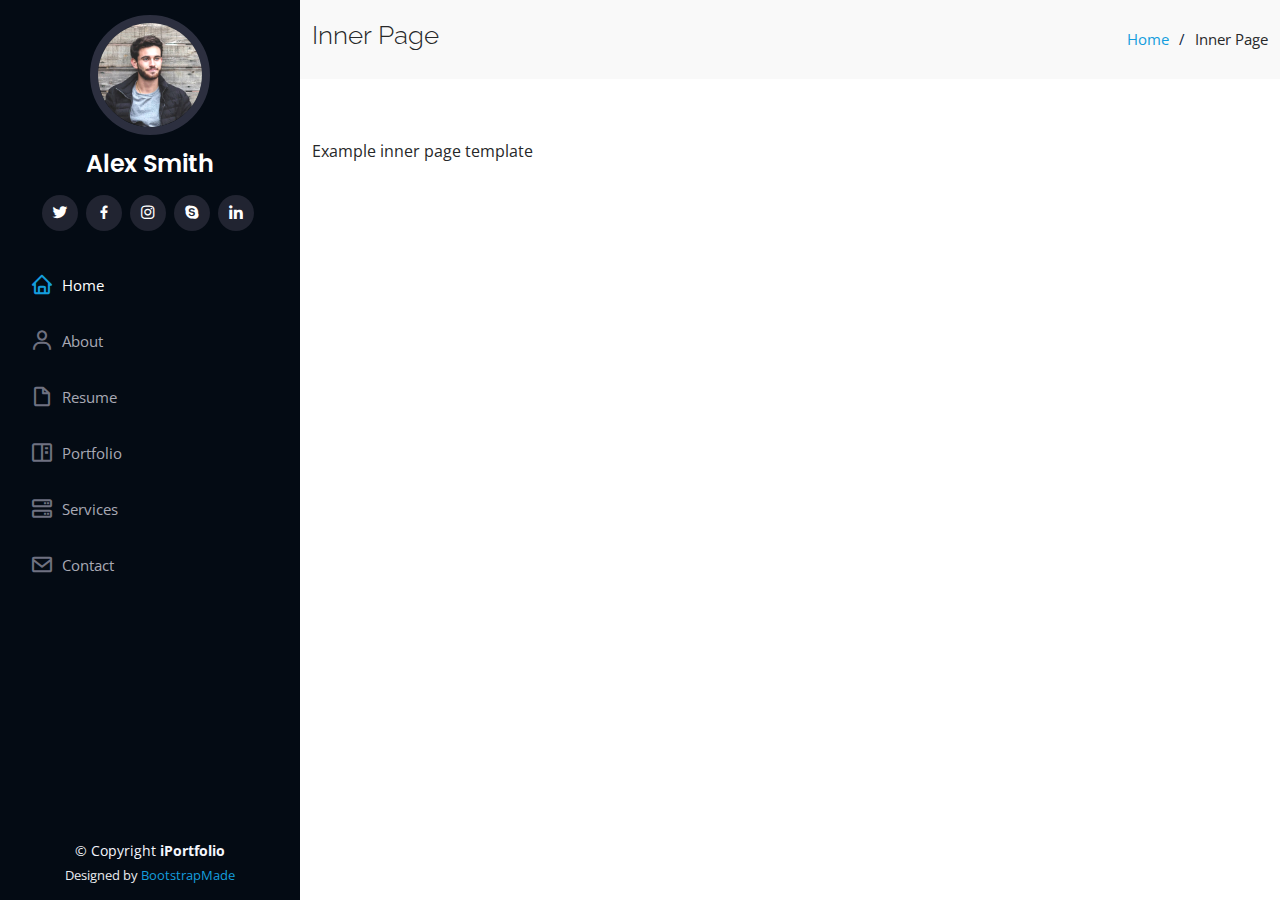
<file: inner-page.html>
<!DOCTYPE html>
<html lang="en">

<head>
  <meta charset="utf-8">
  <meta content="width=device-width, initial-scale=1.0" name="viewport">

  <title>Inner Page - iPortfolio Bootstrap Template</title>
  <meta content="" name="description">
  <meta content="" name="keywords">

  <!-- Favicons -->
  <link href="assets/img/favicon.png" rel="icon">
  <link href="assets/img/apple-touch-icon.png" rel="apple-touch-icon">

  <!-- Google Fonts -->
  <link href="https://fonts.googleapis.com/css?family=Open+Sans:300,300i,400,400i,600,600i,700,700i|Raleway:300,300i,400,400i,500,500i,600,600i,700,700i|Poppins:300,300i,400,400i,500,500i,600,600i,700,700i" rel="stylesheet">

  <!-- Vendor CSS Files -->
  <link href="assets/vendor/aos/aos.css" rel="stylesheet">
  <link href="assets/vendor/bootstrap/css/bootstrap.min.css" rel="stylesheet">
  <link href="assets/vendor/bootstrap-icons/bootstrap-icons.css" rel="stylesheet">
  <link href="assets/vendor/boxicons/css/boxicons.min.css" rel="stylesheet">
  <link href="assets/vendor/glightbox/css/glightbox.min.css" rel="stylesheet">
  <link href="assets/vendor/swiper/swiper-bundle.min.css" rel="stylesheet">

  <!-- Template Main CSS File -->
  <link href="assets/css/style.css" rel="stylesheet">

  <!-- =======================================================
  * Template Name: iPortfolio - v3.10.0
  * Template URL: https://bootstrapmade.com/iportfolio-bootstrap-portfolio-websites-template/
  * Author: BootstrapMade.com
  * License: https://bootstrapmade.com/license/
  ======================================================== -->
</head>

<body>

  <!-- ======= Mobile nav toggle button ======= -->
  <i class="bi bi-list mobile-nav-toggle d-xl-none"></i>

  <!-- ======= Header ======= -->
  <header id="header">
    <div class="d-flex flex-column">

      <div class="profile">
        <img src="assets/img/profile-img.jpg" alt="" class="img-fluid rounded-circle">
        <h1 class="text-light"><a href="index.html">Alex Smith</a></h1>
        <div class="social-links mt-3 text-center">
          <a href="#" class="twitter"><i class="bx bxl-twitter"></i></a>
          <a href="#" class="facebook"><i class="bx bxl-facebook"></i></a>
          <a href="#" class="instagram"><i class="bx bxl-instagram"></i></a>
          <a href="#" class="google-plus"><i class="bx bxl-skype"></i></a>
          <a href="#" class="linkedin"><i class="bx bxl-linkedin"></i></a>
        </div>
      </div>

      <nav id="navbar" class="nav-menu navbar">
        <ul>
          <li><a href="#hero" class="nav-link scrollto active"><i class="bx bx-home"></i> <span>Home</span></a></li>
          <li><a href="#about" class="nav-link scrollto"><i class="bx bx-user"></i> <span>About</span></a></li>
          <li><a href="#resume" class="nav-link scrollto"><i class="bx bx-file-blank"></i> <span>Resume</span></a></li>
          <li><a href="#portfolio" class="nav-link scrollto"><i class="bx bx-book-content"></i> <span>Portfolio</span></a></li>
          <li><a href="#services" class="nav-link scrollto"><i class="bx bx-server"></i> <span>Services</span></a></li>
          <li><a href="#contact" class="nav-link scrollto"><i class="bx bx-envelope"></i> <span>Contact</span></a></li>
        </ul>
      </nav><!-- .nav-menu -->
    </div>
  </header><!-- End Header -->

  <main id="main">

    <!-- ======= Breadcrumbs ======= -->
    <section class="breadcrumbs">
      <div class="container">

        <div class="d-flex justify-content-between align-items-center">
          <h2>Inner Page</h2>
          <ol>
            <li><a href="index.html">Home</a></li>
            <li>Inner Page</li>
          </ol>
        </div>

      </div>
    </section><!-- End Breadcrumbs -->

    <section class="inner-page">
      <div class="container">
        <p>
          Example inner page template
        </p>
      </div>
    </section>

  </main><!-- End #main -->

  <!-- ======= Footer ======= -->
  <footer id="footer">
    <div class="container">
      <div class="copyright">
        &copy; Copyright <strong><span>iPortfolio</span></strong>
      </div>
      <div class="credits">
        <!-- All the links in the footer should remain intact. -->
        <!-- You can delete the links only if you purchased the pro version. -->
        <!-- Licensing information: https://bootstrapmade.com/license/ -->
        <!-- Purchase the pro version with working PHP/AJAX contact form: https://bootstrapmade.com/iportfolio-bootstrap-portfolio-websites-template/ -->
        Designed by <a href="https://bootstrapmade.com/">BootstrapMade</a>
      </div>
    </div>
  </footer><!-- End  Footer -->

  <a href="#" class="back-to-top d-flex align-items-center justify-content-center"><i class="bi bi-arrow-up-short"></i></a>

  <!-- Vendor JS Files -->
  <script src="assets/vendor/purecounter/purecounter_vanilla.js"></script>
  <script src="assets/vendor/aos/aos.js"></script>
  <script src="assets/vendor/bootstrap/js/bootstrap.bundle.min.js"></script>
  <script src="assets/vendor/glightbox/js/glightbox.min.js"></script>
  <script src="assets/vendor/isotope-layout/isotope.pkgd.min.js"></script>
  <script src="assets/vendor/swiper/swiper-bundle.min.js"></script>
  <script src="assets/vendor/typed.js/typed.min.js"></script>
  <script src="assets/vendor/waypoints/noframework.waypoints.js"></script>
  <script src="assets/vendor/php-email-form/validate.js"></script>

  <!-- Template Main JS File -->
  <script src="assets/js/main.js"></script>

</body>

</html>
</file>
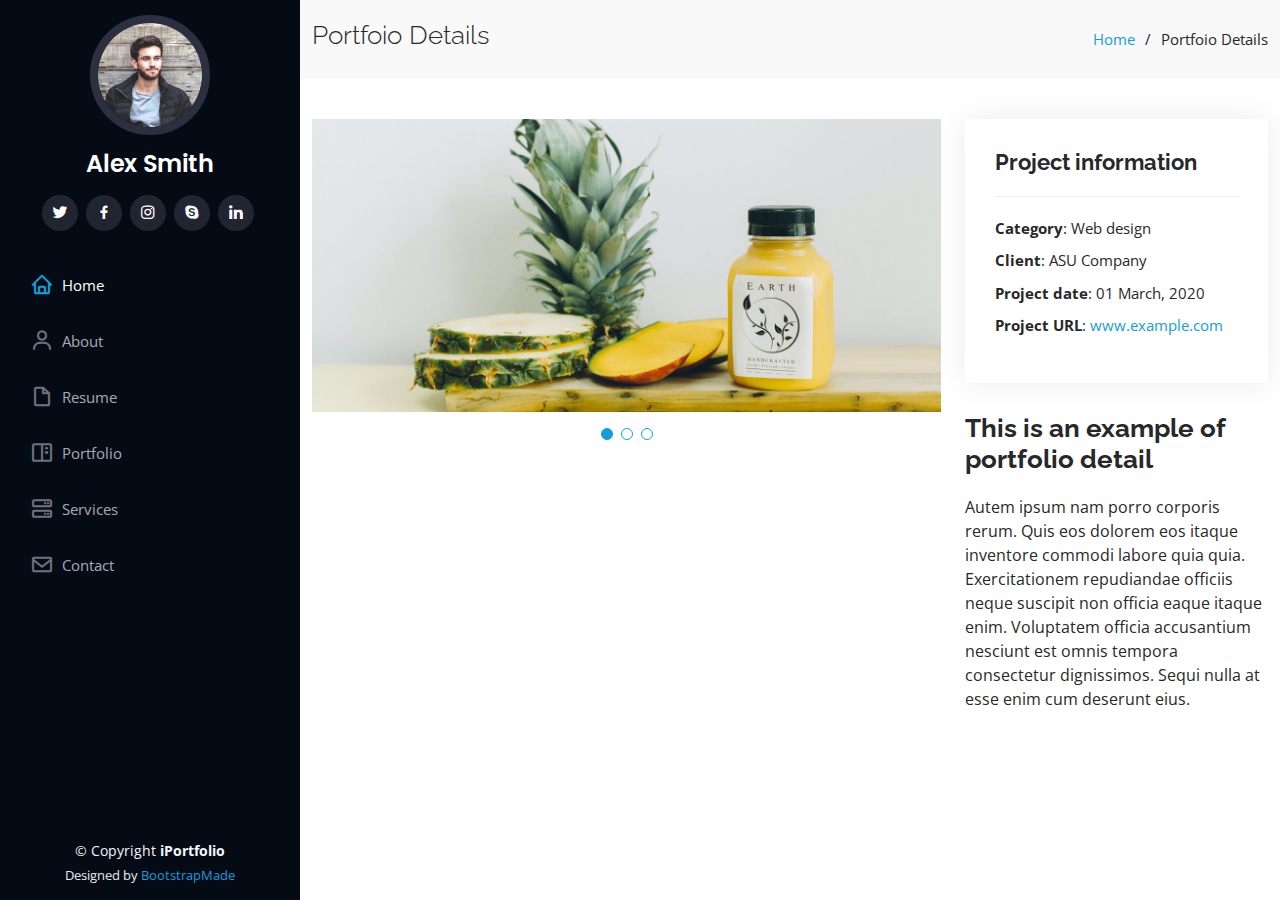
<file: portfolio-details.html>
<!DOCTYPE html>
<html lang="en">

<head>
  <meta charset="utf-8">
  <meta content="width=device-width, initial-scale=1.0" name="viewport">

  <title>Portfolio Details - iPortfolio Bootstrap Template</title>
  <meta content="" name="description">
  <meta content="" name="keywords">

  <!-- Favicons -->
  <link href="assets/img/favicon.png" rel="icon">
  <link href="assets/img/apple-touch-icon.png" rel="apple-touch-icon">

  <!-- Google Fonts -->
  <link href="https://fonts.googleapis.com/css?family=Open+Sans:300,300i,400,400i,600,600i,700,700i|Raleway:300,300i,400,400i,500,500i,600,600i,700,700i|Poppins:300,300i,400,400i,500,500i,600,600i,700,700i" rel="stylesheet">

  <!-- Vendor CSS Files -->
  <link href="assets/vendor/aos/aos.css" rel="stylesheet">
  <link href="assets/vendor/bootstrap/css/bootstrap.min.css" rel="stylesheet">
  <link href="assets/vendor/bootstrap-icons/bootstrap-icons.css" rel="stylesheet">
  <link href="assets/vendor/boxicons/css/boxicons.min.css" rel="stylesheet">
  <link href="assets/vendor/glightbox/css/glightbox.min.css" rel="stylesheet">
  <link href="assets/vendor/swiper/swiper-bundle.min.css" rel="stylesheet">

  <!-- Template Main CSS File -->
  <link href="assets/css/style.css" rel="stylesheet">

  <!-- =======================================================
  * Template Name: iPortfolio - v3.10.0
  * Template URL: https://bootstrapmade.com/iportfolio-bootstrap-portfolio-websites-template/
  * Author: BootstrapMade.com
  * License: https://bootstrapmade.com/license/
  ======================================================== -->
</head>

<body>

  <!-- ======= Mobile nav toggle button ======= -->
  <i class="bi bi-list mobile-nav-toggle d-xl-none"></i>

  <!-- ======= Header ======= -->
  <header id="header">
    <div class="d-flex flex-column">

      <div class="profile">
        <img src="assets/img/profile-img.jpg" alt="" class="img-fluid rounded-circle">
        <h1 class="text-light"><a href="index.html">Alex Smith</a></h1>
        <div class="social-links mt-3 text-center">
          <a href="#" class="twitter"><i class="bx bxl-twitter"></i></a>
          <a href="#" class="facebook"><i class="bx bxl-facebook"></i></a>
          <a href="#" class="instagram"><i class="bx bxl-instagram"></i></a>
          <a href="#" class="google-plus"><i class="bx bxl-skype"></i></a>
          <a href="#" class="linkedin"><i class="bx bxl-linkedin"></i></a>
        </div>
      </div>

      <nav id="navbar" class="nav-menu navbar">
        <ul>
          <li><a href="#hero" class="nav-link scrollto active"><i class="bx bx-home"></i> <span>Home</span></a></li>
          <li><a href="#about" class="nav-link scrollto"><i class="bx bx-user"></i> <span>About</span></a></li>
          <li><a href="#resume" class="nav-link scrollto"><i class="bx bx-file-blank"></i> <span>Resume</span></a></li>
          <li><a href="#portfolio" class="nav-link scrollto"><i class="bx bx-book-content"></i> <span>Portfolio</span></a></li>
          <li><a href="#services" class="nav-link scrollto"><i class="bx bx-server"></i> <span>Services</span></a></li>
          <li><a href="#contact" class="nav-link scrollto"><i class="bx bx-envelope"></i> <span>Contact</span></a></li>
        </ul>
      </nav><!-- .nav-menu -->
    </div>
  </header><!-- End Header -->

  <main id="main">

    <!-- ======= Breadcrumbs ======= -->
    <section id="breadcrumbs" class="breadcrumbs">
      <div class="container">

        <div class="d-flex justify-content-between align-items-center">
          <h2>Portfoio Details</h2>
          <ol>
            <li><a href="index.html">Home</a></li>
            <li>Portfoio Details</li>
          </ol>
        </div>

      </div>
    </section><!-- End Breadcrumbs -->

    <!-- ======= Portfolio Details Section ======= -->
    <section id="portfolio-details" class="portfolio-details">
      <div class="container">

        <div class="row gy-4">

          <div class="col-lg-8">
            <div class="portfolio-details-slider swiper">
              <div class="swiper-wrapper align-items-center">

                <div class="swiper-slide">
                  <img src="assets/img/portfolio/portfolio-details-1.jpg" alt="">
                </div>

                <div class="swiper-slide">
                  <img src="assets/img/portfolio/portfolio-details-2.jpg" alt="">
                </div>

                <div class="swiper-slide">
                  <img src="assets/img/portfolio/portfolio-details-3.jpg" alt="">
                </div>

              </div>
              <div class="swiper-pagination"></div>
            </div>
          </div>

          <div class="col-lg-4">
            <div class="portfolio-info">
              <h3>Project information</h3>
              <ul>
                <li><strong>Category</strong>: Web design</li>
                <li><strong>Client</strong>: ASU Company</li>
                <li><strong>Project date</strong>: 01 March, 2020</li>
                <li><strong>Project URL</strong>: <a href="#">www.example.com</a></li>
              </ul>
            </div>
            <div class="portfolio-description">
              <h2>This is an example of portfolio detail</h2>
              <p>
                Autem ipsum nam porro corporis rerum. Quis eos dolorem eos itaque inventore commodi labore quia quia. Exercitationem repudiandae officiis neque suscipit non officia eaque itaque enim. Voluptatem officia accusantium nesciunt est omnis tempora consectetur dignissimos. Sequi nulla at esse enim cum deserunt eius.
              </p>
            </div>
          </div>

        </div>

      </div>
    </section><!-- End Portfolio Details Section -->

  </main><!-- End #main -->

  <!-- ======= Footer ======= -->
  <footer id="footer">
    <div class="container">
      <div class="copyright">
        &copy; Copyright <strong><span>iPortfolio</span></strong>
      </div>
      <div class="credits">
        <!-- All the links in the footer should remain intact. -->
        <!-- You can delete the links only if you purchased the pro version. -->
        <!-- Licensing information: https://bootstrapmade.com/license/ -->
        <!-- Purchase the pro version with working PHP/AJAX contact form: https://bootstrapmade.com/iportfolio-bootstrap-portfolio-websites-template/ -->
        Designed by <a href="https://bootstrapmade.com/">BootstrapMade</a>
      </div>
    </div>
  </footer><!-- End  Footer -->

  <a href="#" class="back-to-top d-flex align-items-center justify-content-center"><i class="bi bi-arrow-up-short"></i></a>

  <!-- Vendor JS Files -->
  <script src="assets/vendor/purecounter/purecounter_vanilla.js"></script>
  <script src="assets/vendor/aos/aos.js"></script>
  <script src="assets/vendor/bootstrap/js/bootstrap.bundle.min.js"></script>
  <script src="assets/vendor/glightbox/js/glightbox.min.js"></script>
  <script src="assets/vendor/isotope-layout/isotope.pkgd.min.js"></script>
  <script src="assets/vendor/swiper/swiper-bundle.min.js"></script>
  <script src="assets/vendor/typed.js/typed.min.js"></script>
  <script src="assets/vendor/waypoints/noframework.waypoints.js"></script>
  <script src="assets/vendor/php-email-form/validate.js"></script>

  <!-- Template Main JS File -->
  <script src="assets/js/main.js"></script>

</body>

</html>
</file>
<file: assets/css/style.css>
/**
* Template Name: iPortfolio - v3.10.0
* Template URL: https://bootstrapmade.com/iportfolio-bootstrap-portfolio-websites-template/
* Author: BootstrapMade.com
* License: https://bootstrapmade.com/license/
*/

/*--------------------------------------------------------------
# General
--------------------------------------------------------------*/
body {
  font-family: "Open Sans", sans-serif;
  color: #272829;
}

a {
  color: #149ddd;
  text-decoration: none;
}

a:hover {
  color: #37b3ed;
  text-decoration: none;
}

h1,
h2,
h3,
h4,
h5,
h6 {
  font-family: "Raleway", sans-serif;
}

/*--------------------------------------------------------------
# Back to top button
--------------------------------------------------------------*/
.back-to-top {
  position: fixed;
  visibility: hidden;
  opacity: 0;
  right: 15px;
  bottom: 15px;
  z-index: 996;
  background: #149ddd;
  width: 40px;
  height: 40px;
  border-radius: 50px;
  transition: all 0.4s;
}

.back-to-top i {
  font-size: 28px;
  color: #fff;
  line-height: 0;
}

.back-to-top:hover {
  background: #2eafec;
  color: #fff;
}

.back-to-top.active {
  visibility: visible;
  opacity: 1;
}

/*--------------------------------------------------------------
# Header
--------------------------------------------------------------*/
#header {
  position: fixed;
  top: 0;
  left: 0;
  bottom: 0;
  width: 300px;
  transition: all ease-in-out 0.5s;
  z-index: 9997;
  transition: all 0.5s;
  padding: 0 15px;
  background: #040b14;
  overflow-y: auto;
}

#header .profile img {
  margin: 15px auto;
  display: block;
  width: 120px;
  border: 8px solid #2c2f3f;
}

#header .profile h1 {
  font-size: 24px;
  margin: 0;
  padding: 0;
  font-weight: 600;
  -moz-text-align-last: center;
  text-align-last: center;
  font-family: "Poppins", sans-serif;
}

#header .profile h1 a,
#header .profile h1 a:hover {
  color: #fff;
  text-decoration: none;
}

#header .profile .social-links a {
  font-size: 18px;
  display: inline-block;
  background: #212431;
  color: #fff;
  line-height: 1;
  padding: 8px 0;
  margin-right: 4px;
  border-radius: 50%;
  text-align: center;
  width: 36px;
  height: 36px;
  transition: 0.3s;
}

#header .profile .social-links a:hover {
  background: #149ddd;
  color: #fff;
  text-decoration: none;
}

#main {
  margin-left: 300px;
}

@media (max-width: 1199px) {
  #header {
    left: -300px;
  }

  #main {
    margin-left: 0;
  }
}

/*--------------------------------------------------------------
# Navigation Menu
--------------------------------------------------------------*/
/* Desktop Navigation */
.nav-menu {
  padding: 30px 0 0 0;
}

.nav-menu * {
  margin: 0;
  padding: 0;
  list-style: none;
}

.nav-menu>ul>li {
  position: relative;
  white-space: nowrap;
}

.nav-menu a,
.nav-menu a:focus {
  display: flex;
  align-items: center;
  color: #a8a9b4;
  padding: 12px 15px;
  margin-bottom: 8px;
  transition: 0.3s;
  font-size: 15px;
}

.nav-menu a i,
.nav-menu a:focus i {
  font-size: 24px;
  padding-right: 8px;
  color: #6f7180;
}

.nav-menu a:hover,
.nav-menu .active,
.nav-menu .active:focus,
.nav-menu li:hover>a {
  text-decoration: none;
  color: #fff;
}

.nav-menu a:hover i,
.nav-menu .active i,
.nav-menu .active:focus i,
.nav-menu li:hover>a i {
  color: #149ddd;
}

/* Mobile Navigation */
.mobile-nav-toggle {
  position: fixed;
  right: 15px;
  top: 15px;
  z-index: 9998;
  border: 0;
  font-size: 24px;
  transition: all 0.4s;
  outline: none !important;
  background-color: #149ddd;
  color: #fff;
  width: 40px;
  height: 40px;
  display: inline-flex;
  align-items: center;
  justify-content: center;
  line-height: 0;
  border-radius: 50px;
  cursor: pointer;
}

.mobile-nav-active {
  overflow: hidden;
}

.mobile-nav-active #header {
  left: 0;
}

/*--------------------------------------------------------------
# Hero Section
--------------------------------------------------------------*/
#hero {
  width: 100%;
  height: 100vh;
  background: url("../img/hero-bg.png") top center;
  background-size: cover;
}

#hero:before {
  content: "";
  background: rgba(5, 13, 24, 0.3);
  position: absolute;
  bottom: 0;
  top: 0;
  left: 0;
  right: 0;
  z-index: 1;
}

#hero .hero-container {
  position: relative;
  z-index: 2;
  min-width: 300px;
}

#hero h1 {
  margin: 0 0 10px 0;
  font-size: 64px;
  font-weight: 700;
  line-height: 56px;
  color: #fff;
}

#hero p {
  color: #fff;
  margin-bottom: 50px;
  font-size: 26px;
  font-family: "Poppins", sans-serif;
}

#hero p span {
  color: #fff;
  padding-bottom: 4px;
  letter-spacing: 1px;
  border-bottom: 3px solid #149ddd;
}

@media (min-width: 1024px) {
  #hero {
    background-attachment: fixed;
  }
}

@media (max-width: 768px) {
  #hero h1 {
    font-size: 28px;
    line-height: 36px;
  }

  #hero h2 {
    font-size: 18px;
    line-height: 24px;
    margin-bottom: 30px;
  }
}

/*--------------------------------------------------------------
# Sections General
--------------------------------------------------------------*/
section {
  padding: 60px 0;
  overflow: hidden;
}

.section-bg {
  background: #f5f8fd;
}

.section-title {
  padding-bottom: 30px;
}

.section-title h2 {
  font-size: 32px;
  font-weight: bold;
  margin-bottom: 20px;
  padding-bottom: 20px;
  position: relative;
  color: #173b6c;
}

.section-title h2::after {
  content: "";
  position: absolute;
  display: block;
  width: 50px;
  height: 3px;
  background: #149ddd;
  bottom: 0;
  left: 0;
}

.section-title p {
  margin-bottom: 0;
}

/*--------------------------------------------------------------
# About
--------------------------------------------------------------*/
.about .content h3 {
  font-weight: 700;
  font-size: 26px;
  color: #173b6c;
}

.about .content ul {
  list-style: none;
  padding: 0;
}

.about .content ul li {
  margin-bottom: 20px;
  display: flex;
  align-items: center;
}

.about .content ul strong {
  margin-right: 10px;
}

.about .content ul i {
  font-size: 16px;
  margin-right: 5px;
  color: #149ddd;
  line-height: 0;
}

.about .content p:last-child {
  margin-bottom: 0;
}

/*--------------------------------------------------------------
# Facts
--------------------------------------------------------------*/
.facts {
  padding-bottom: 30px;
}

.facts .count-box {
  padding: 30px;
  width: 100%;
}

.facts .count-box i {
  display: block;
  font-size: 44px;
  color: #149ddd;
  float: left;
  line-height: 0;
}

.facts .count-box span {
  font-size: 48px;
  line-height: 40px;
  display: block;
  font-weight: 700;
  color: #050d18;
  margin-left: 60px;
}

.facts .count-box p {
  padding: 15px 0 0 0;
  margin: 0 0 0 60px;
  font-family: "Raleway", sans-serif;
  font-size: 14px;
  color: #122f57;
}

.facts .count-box a {
  font-weight: 600;
  display: block;
  margin-top: 20px;
  color: #122f57;
  font-size: 15px;
  font-family: "Poppins", sans-serif;
  transition: ease-in-out 0.3s;
}

.facts .count-box a:hover {
  color: #1f5297;
}

/*--------------------------------------------------------------
# Akills
--------------------------------------------------------------*/
.skills .progress {
  height: 60px;
  display: block;
  background: none;
  border-radius: 0;
}

.skills .progress .skill {
  padding: 0;
  margin: 0 0 6px 0;
  text-transform: uppercase;
  display: block;
  font-weight: 600;
  font-family: "Poppins", sans-serif;
  color: #050d18;
}

.skills .progress .skill .val {
  float: right;
  font-style: normal;
}

.skills .progress-bar-wrap {
  background: #dce8f8;
  height: 10px;
}

.skills .progress-bar {
  width: 1px;
  height: 10px;
  transition: 0.9s;
  background-color: #149ddd;
}

/*--------------------------------------------------------------
# Resume
--------------------------------------------------------------*/
.resume .resume-title {
  font-size: 26px;
  font-weight: 700;
  margin-top: 20px;
  margin-bottom: 20px;
  color: #050d18;
}

.resume .resume-item {
  padding: 0 0 20px 20px;
  margin-top: -2px;
  border-left: 2px solid #1f5297;
  position: relative;
}

.resume .resume-item h4 {
  line-height: 18px;
  font-size: 18px;
  font-weight: 600;
  text-transform: uppercase;
  font-family: "Poppins", sans-serif;
  color: #050d18;
  margin-bottom: 10px;
}

.resume .resume-item h5 {
  font-size: 16px;
  background: #e4edf9;
  padding: 5px 15px;
  display: inline-block;
  font-weight: 600;
  margin-bottom: 10px;
}

.resume .resume-item ul {
  padding-left: 20px;
}

.resume .resume-item ul li {
  padding-bottom: 10px;
}

.resume .resume-item:last-child {
  padding-bottom: 0;
}

.resume .resume-item::before {
  content: "";
  position: absolute;
  width: 16px;
  height: 16px;
  border-radius: 50px;
  left: -9px;
  top: 0;
  background: #fff;
  border: 2px solid #1f5297;
}

/*--------------------------------------------------------------
# Portfolio
--------------------------------------------------------------*/
.portfolio .portfolio-item {
  margin-bottom: 30px;
}

.portfolio #portfolio-flters {
  padding: 0;
  margin: 0 auto 35px auto;
  list-style: none;
  text-align: center;
  background: #fff;
  border-radius: 50px;
  padding: 2px 15px;
}

.portfolio #portfolio-flters li {
  cursor: pointer;
  display: inline-block;
  padding: 10px 15px 8px 15px;
  font-size: 14px;
  font-weight: 600;
  line-height: 1;
  text-transform: uppercase;
  color: #272829;
  margin-bottom: 5px;
  transition: all 0.3s ease-in-out;
}

.portfolio #portfolio-flters li:hover,
.portfolio #portfolio-flters li.filter-active {
  color: #149ddd;
}

.portfolio #portfolio-flters li:last-child {
  margin-right: 0;
}

.portfolio .portfolio-wrap {
  transition: 0.3s;
  position: relative;
  overflow: hidden;
  z-index: 1;
}

.portfolio .portfolio-wrap::before {
  content: "";
  background: rgba(255, 255, 255, 0.5);
  position: absolute;
  left: 0;
  right: 0;
  top: 0;
  bottom: 0;
  transition: all ease-in-out 0.3s;
  z-index: 2;
  opacity: 0;
}

.portfolio .portfolio-wrap .portfolio-links {
  opacity: 1;
  left: 0;
  right: 0;
  bottom: -60px;
  z-index: 3;
  position: absolute;
  transition: all ease-in-out 0.3s;
  display: flex;
  justify-content: center;
}

.portfolio .portfolio-wrap .portfolio-links a {
  color: #fff;
  font-size: 28px;
  text-align: center;
  background: rgba(20, 157, 221, 0.75);
  transition: 0.3s;
  width: 50%;
}

.portfolio .portfolio-wrap .portfolio-links a:hover {
  background: rgba(20, 157, 221, 0.95);
}

.portfolio .portfolio-wrap .portfolio-links a+a {
  border-left: 1px solid #37b3ed;
}

.portfolio .portfolio-wrap:hover::before {
  top: 0;
  left: 0;
  right: 0;
  bottom: 0;
  opacity: 1;
}

.portfolio .portfolio-wrap:hover .portfolio-links {
  opacity: 1;
  bottom: 0;
}

/*--------------------------------------------------------------
# Portfolio Details
--------------------------------------------------------------*/
.portfolio-details {
  padding-top: 40px;
}

.portfolio-details .portfolio-details-slider img {
  width: 100%;
}

.portfolio-details .portfolio-details-slider .swiper-pagination {
  margin-top: 20px;
  position: relative;
}

.portfolio-details .portfolio-details-slider .swiper-pagination .swiper-pagination-bullet {
  width: 12px;
  height: 12px;
  background-color: #fff;
  opacity: 1;
  border: 1px solid #149ddd;
}

.portfolio-details .portfolio-details-slider .swiper-pagination .swiper-pagination-bullet-active {
  background-color: #149ddd;
}

.portfolio-details .portfolio-info {
  padding: 30px;
  box-shadow: 0px 0 30px rgba(5, 13, 24, 0.08);
}

.portfolio-details .portfolio-info h3 {
  font-size: 22px;
  font-weight: 700;
  margin-bottom: 20px;
  padding-bottom: 20px;
  border-bottom: 1px solid #eee;
}

.portfolio-details .portfolio-info ul {
  list-style: none;
  padding: 0;
  font-size: 15px;
}

.portfolio-details .portfolio-info ul li+li {
  margin-top: 10px;
}

.portfolio-details .portfolio-description {
  padding-top: 30px;
}

.portfolio-details .portfolio-description h2 {
  font-size: 26px;
  font-weight: 700;
  margin-bottom: 20px;
}

.portfolio-details .portfolio-description p {
  padding: 0;
}

/*--------------------------------------------------------------
# Services
--------------------------------------------------------------*/
.services .icon-box {
  margin-bottom: 20px;
}

.services .icon {
  float: left;
  display: flex;
  align-items: center;
  justify-content: center;
  width: 54px;
  height: 54px;
  background: #149ddd;
  border-radius: 50%;
  transition: 0.5s;
  border: 1px solid #149ddd;
}

.services .icon i {
  color: #fff;
  font-size: 24px;
  line-height: 0;
}

.services .icon-box:hover .icon {
  background: #fff;
}

.services .icon-box:hover .icon i {
  color: #149ddd;
}

.services .title {
  margin-left: 80px;
  font-weight: 700;
  margin-bottom: 15px;
  font-size: 18px;
}

.services .title a {
  color: #343a40;
}

.services .title a:hover {
  color: #149ddd;
}

.services .description {
  margin-left: 80px;
  line-height: 24px;
  font-size: 14px;
}

/*--------------------------------------------------------------
# Testimonials
--------------------------------------------------------------*/
.testimonials .testimonials-carousel,
.testimonials .testimonials-slider {
  overflow: hidden;
}

.testimonials .testimonial-item {
  box-sizing: content-box;
  text-align: center;
  min-height: 320px;
}

.testimonials .testimonial-item .testimonial-img {
  width: 90px;
  border-radius: 50%;
  margin: 0 auto;
}

.testimonials .testimonial-item h3 {
  font-size: 18px;
  font-weight: bold;
  margin: 10px 0 5px 0;
  color: #111;
}

.testimonials .testimonial-item h4 {
  font-size: 14px;
  color: #999;
  margin: 0;
}

.testimonials .testimonial-item .quote-icon-left,
.testimonials .testimonial-item .quote-icon-right {
  color: #c3e8fa;
  font-size: 26px;
}

.testimonials .testimonial-item .quote-icon-left {
  display: inline-block;
  left: -5px;
  position: relative;
}

.testimonials .testimonial-item .quote-icon-right {
  display: inline-block;
  right: -5px;
  position: relative;
  top: 10px;
}

.testimonials .testimonial-item p {
  font-style: italic;
  margin: 0 15px 15px 15px;
  padding: 20px;
  background: #fff;
  position: relative;
  margin-bottom: 35px;
  border-radius: 6px;
  box-shadow: 0px 2px 15px rgba(0, 0, 0, 0.1);
}

.testimonials .testimonial-item p::after {
  content: "";
  width: 0;
  height: 0;
  border-top: 20px solid #fff;
  border-right: 20px solid transparent;
  border-left: 20px solid transparent;
  position: absolute;
  bottom: -20px;
  left: calc(50% - 20px);
}

.testimonials .swiper-pagination {
  margin-top: 20px;
  position: relative;
}

.testimonials .swiper-pagination .swiper-pagination-bullet {
  width: 12px;
  height: 12px;
  background-color: #fff;
  opacity: 1;
  border: 1px solid #149ddd;
}

.testimonials .swiper-pagination .swiper-pagination-bullet-active {
  background-color: #149ddd;
}

/*--------------------------------------------------------------
# Contact
--------------------------------------------------------------*/
.contact {
  padding-bottom: 130px;
}

.contact .info {
  padding: 30px;
  background: #fff;
  width: 100%;
  box-shadow: 0 0 24px 0 rgba(0, 0, 0, 0.12);
}

.contact .info i {
  font-size: 20px;
  color: #149ddd;
  float: left;
  width: 44px;
  height: 44px;
  background: #dff3fc;
  display: flex;
  justify-content: center;
  align-items: center;
  border-radius: 50px;
  transition: all 0.3s ease-in-out;
}

.contact .info h4 {
  padding: 0 0 0 60px;
  font-size: 22px;
  font-weight: 600;
  margin-bottom: 5px;
  color: #050d18;
}

.contact .info p {
  padding: 0 0 10px 60px;
  margin-bottom: 20px;
  font-size: 14px;
  color: #173b6c;
}

.contact .info .email p {
  padding-top: 5px;
}

.contact .info .social-links {
  padding-left: 60px;
}

.contact .info .social-links a {
  font-size: 18px;
  display: inline-block;
  background: #333;
  color: #fff;
  line-height: 1;
  padding: 8px 0;
  border-radius: 50%;
  text-align: center;
  width: 36px;
  height: 36px;
  transition: 0.3s;
  margin-right: 10px;
}

.contact .info .social-links a:hover {
  background: #149ddd;
  color: #fff;
}

.contact .info .email:hover i,
.contact .info .address:hover i,
.contact .info .phone:hover i {
  background: #149ddd;
  color: #fff;
}

.contact .php-email-form {
  width: 100%;
  padding: 30px;
  background: #fff;
  box-shadow: 0 0 24px 0 rgba(0, 0, 0, 0.12);
}

.contact .php-email-form .form-group {
  padding-bottom: 8px;
}

.contact .php-email-form .validate {
  display: none;
  color: red;
  margin: 0 0 15px 0;
  font-weight: 400;
  font-size: 13px;
}

.contact .php-email-form .error-message {
  display: none;
  color: #fff;
  background: #ed3c0d;
  text-align: left;
  padding: 15px;
  font-weight: 600;
}

.contact .php-email-form .error-message br+br {
  margin-top: 25px;
}

.contact .php-email-form .sent-message {
  display: none;
  color: #fff;
  background: #18d26e;
  text-align: center;
  padding: 15px;
  font-weight: 600;
}

.contact .php-email-form .loading {
  display: none;
  background: #fff;
  text-align: center;
  padding: 15px;
}

.contact .php-email-form .loading:before {
  content: "";
  display: inline-block;
  border-radius: 50%;
  width: 24px;
  height: 24px;
  margin: 0 10px -6px 0;
  border: 3px solid #18d26e;
  border-top-color: #eee;
  -webkit-animation: animate-loading 1s linear infinite;
  animation: animate-loading 1s linear infinite;
}

.contact .php-email-form .form-group {
  margin-bottom: 15px;
}

.contact .php-email-form label {
  padding-bottom: 8px;
}

.contact .php-email-form input,
.contact .php-email-form textarea {
  border-radius: 0;
  box-shadow: none;
  font-size: 14px;
}

.contact .php-email-form input {
  height: 44px;
}

.contact .php-email-form textarea {
  padding: 10px 15px;
}

.contact .php-email-form button[type=submit] {
  background: #149ddd;
  border: 0;
  padding: 10px 24px;
  color: #fff;
  transition: 0.4s;
  border-radius: 4px;
}

.contact .php-email-form button[type=submit]:hover {
  background: #37b3ed;
}

@-webkit-keyframes animate-loading {
  0% {
    transform: rotate(0deg);
  }

  100% {
    transform: rotate(360deg);
  }
}

@keyframes animate-loading {
  0% {
    transform: rotate(0deg);
  }

  100% {
    transform: rotate(360deg);
  }
}

/*--------------------------------------------------------------
# Breadcrumbs
--------------------------------------------------------------*/
.breadcrumbs {
  padding: 20px 0;
  background: #f9f9f9;
}

.breadcrumbs h2 {
  font-size: 26px;
  font-weight: 300;
}

.breadcrumbs ol {
  display: flex;
  flex-wrap: wrap;
  list-style: none;
  padding: 0;
  margin: 0;
  font-size: 15px;
}

.breadcrumbs ol li+li {
  padding-left: 10px;
}

.breadcrumbs ol li+li::before {
  display: inline-block;
  padding-right: 10px;
  color: #0e2442;
  content: "/";
}

@media (max-width: 768px) {
  .breadcrumbs .d-flex {
    display: block !important;
  }

  .breadcrumbs ol {
    display: block;
  }

  .breadcrumbs ol li {
    display: inline-block;
  }
}

/*--------------------------------------------------------------
# Footer
--------------------------------------------------------------*/
#footer {
  padding: 15px;
  color: #f4f6fd;
  font-size: 14px;
  position: fixed;
  left: 0;
  bottom: 0;
  width: 300px;
  z-index: 9999;
  background: #040b14;
}

#footer .copyright {
  text-align: center;
}

#footer .credits {
  padding-top: 5px;
  text-align: center;
  font-size: 13px;
  color: #eaebf0;
}

@media (max-width: 1199px) {
  #footer {
    position: static;
    width: auto;
    padding-right: 20px 15px;
  }
}
</file>
